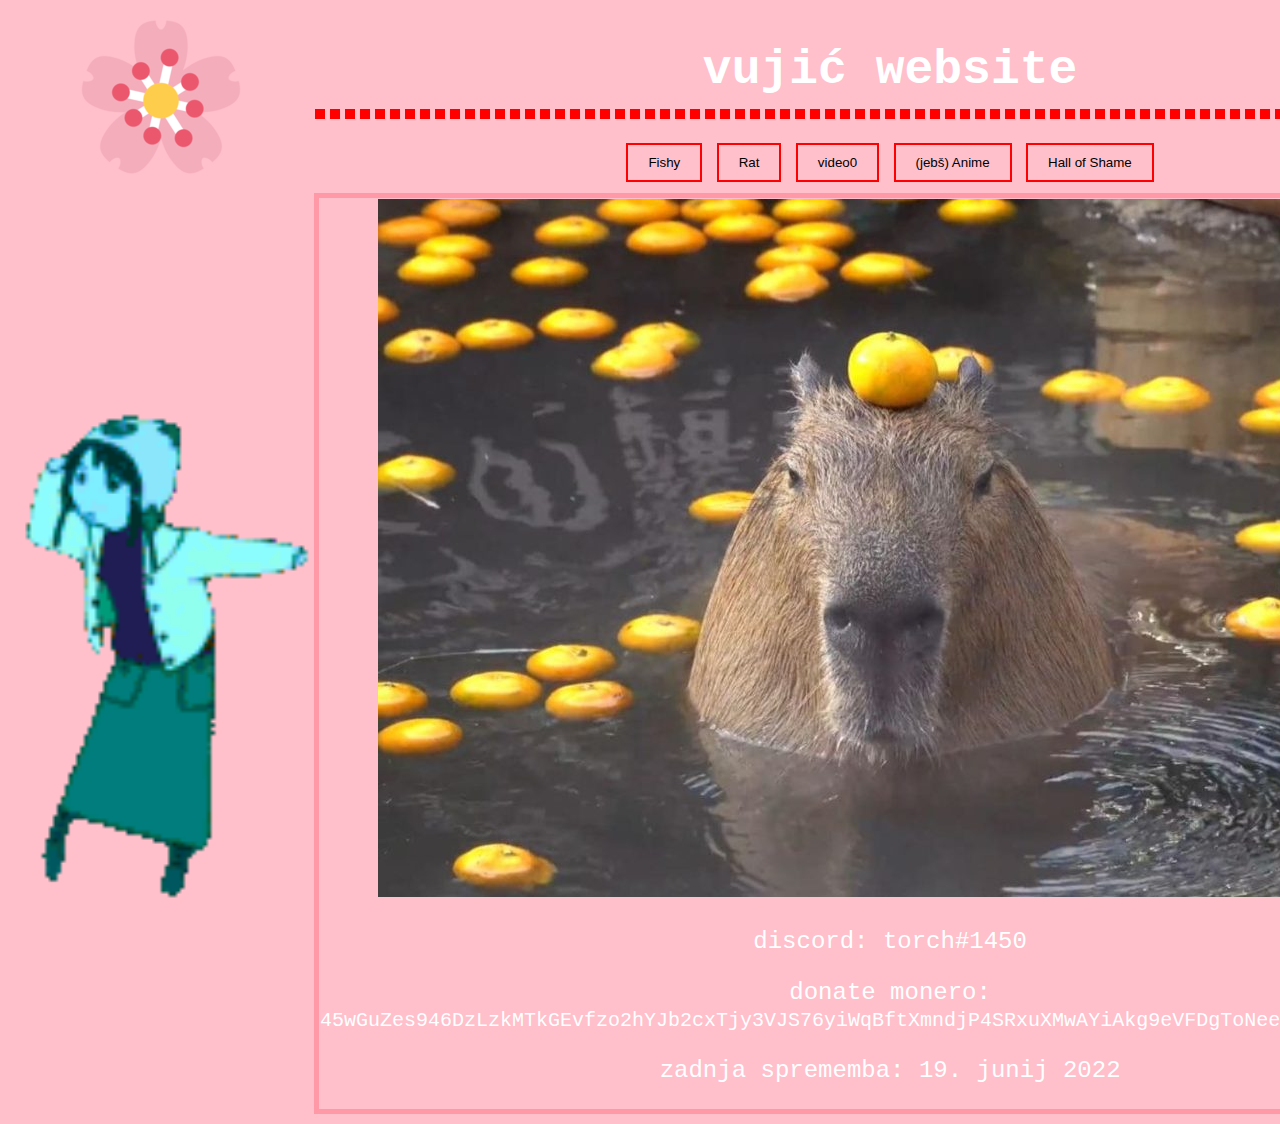
<file: index.html>
<!DOCTYPE html>
<html>
  <head>
    <meta charset="UTF-8">
    <meta name="viewport" content="width=device-width, initial-scale=1.0">
    <link rel="stylesheet" href="style.css">
    <link rel="icon" href="icon.png">
    <title>vujic stran? hype!</title>
  </head>
  <body>
      <table style="width:100%">
          <tr style="text-align:center">
          <td rowspan="2"><img src=icon.png></td>
          <td style="width:35%"><h1 style="margin-bottom: 0">vujić website</h1><hr style="border: 5px dashed red;"></td>
          <td rowspan="2"><img src=icon.png></td>
        </tr>
        <tr style="text-align:center">
          <td style="height:55px">
            <a href="/fishy.html"><button>Fishy</button></a>
	    <a href="/rat.html"><button>Rat</button></a>
	    <a href="/video0.html"><button>video0</button></a>
            <a href="/anime.html"><button>(jebš) Anime</button></a>
            <a href="/shame.html"><button>Hall of Shame</button></a>
          </td>
        </tr>
        <tr style="text-align:center">
          <td><img src=zate.gif id="lain" align=left width="300px"></td>
          <td style="border: 5px solid  #ff99a8;" width="45%">
          <img src=capybara-oranges.jpeg>
          <p>discord: torch#1450</p>
            <p>donate monero: <small>45wGuZes946DzLzkMTkGEvfzo2hYJb2cxTjy3VJS76yiWqBftXmndjP4SRxuXMwAYiAkg9eVFDgToNeea7HuCoU32Qpx67D</small></p>
          <p>zadnja sprememba: 19. junij 2022</p>
          </td>
          <td><img src=wojakdesna.png id="wojakdesna" align=right ></td>
        </tr>
      </table>
  </body>
</html>
</file>
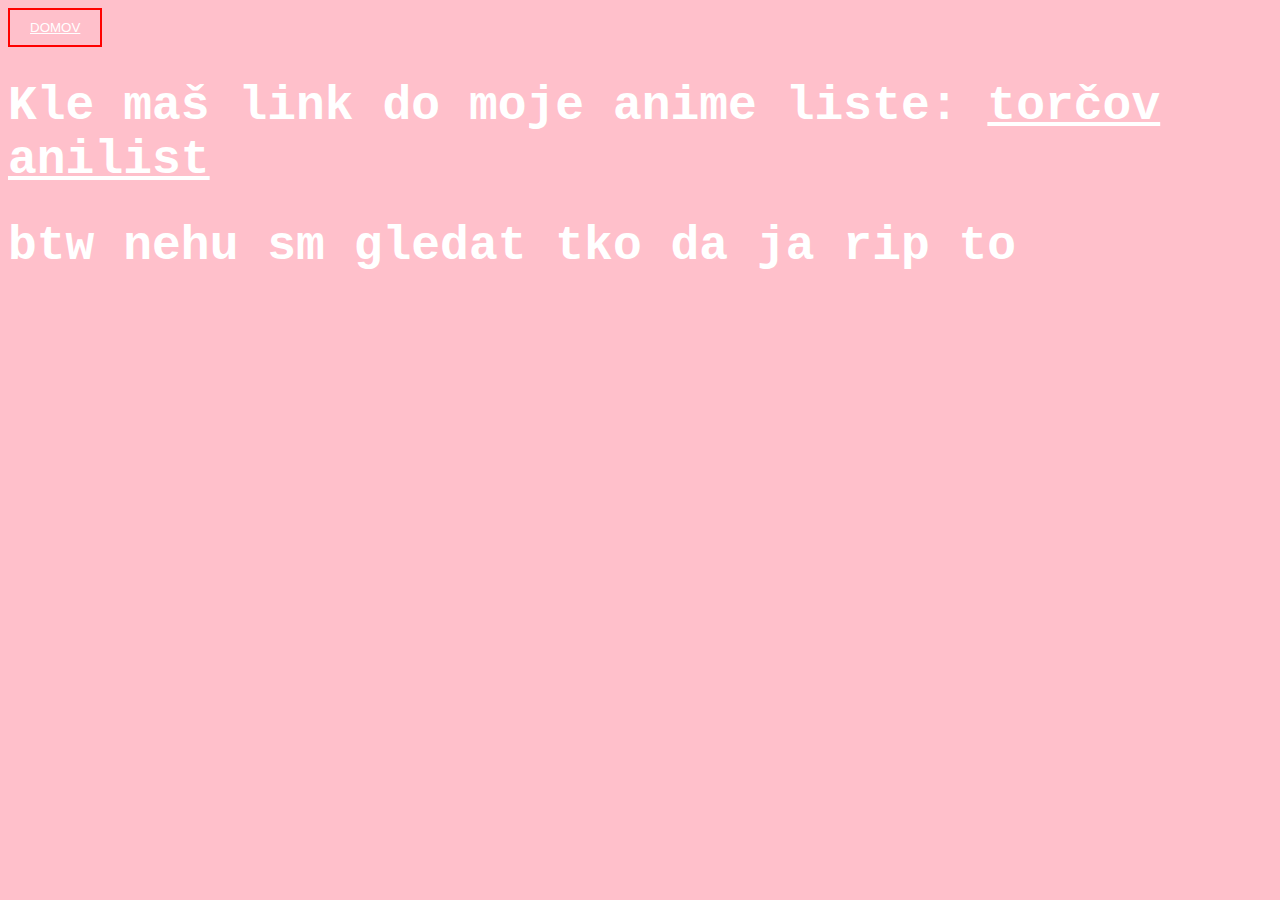
<file: anime.html>
<!DOCTYPE html>
<html>
  <head>
    <meta charset="UTF-8">
    <meta name="viewport" content="width=device-width, initial-scale=1.0">
    <title>The web site of vujic</title>
    <!-- The style.css file allows you to change the look of your web pages.
         If you include the next line in all your web pages, they will all share the same look.
         This makes it easier to make new pages for your site. -->
    <link href="/style.css" rel="stylesheet" type="text/css" media="all">
  </head>
  <body>
    <button><a href=https://vujic.neocities.org/>DOMOV</a></button>
    <h1>Kle maš link do moje anime liste: <a href=https://anilist.co/user/torch>torčov anilist</a></h1>
    <h1>btw nehu sm gledat tko da ja rip to</h1>
  </body>
</html>
</file>
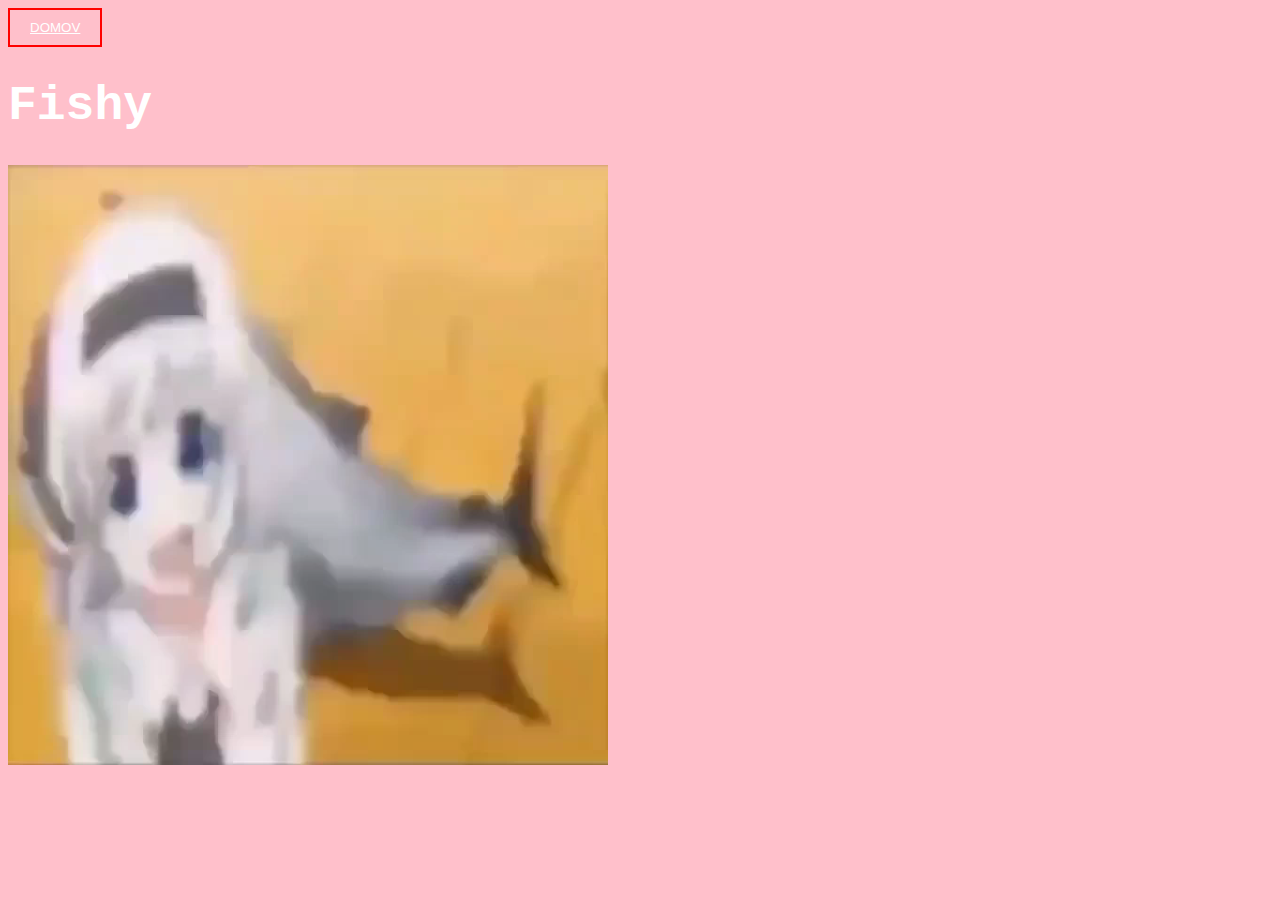
<file: fishy.html>
<!DOCTYPE html>
<html>
  <head>
    <meta charset="UTF-8">
    <meta name="viewport" content="width=device-width, initial-scale=1.0">
    <title>The web site of vujic</title>
    <link href="/style.css" rel="stylesheet" type="text/css" media="all">
  </head>
  <body>
  <button><a href=https://vujic.xyz/>DOMOV</a></button>
  <h1>Fishy</h1>
  <video width="600" autoplay>
		<source src="Fishy.webm" type="video/webm">
	</video>
  </body>
</html>
</file>
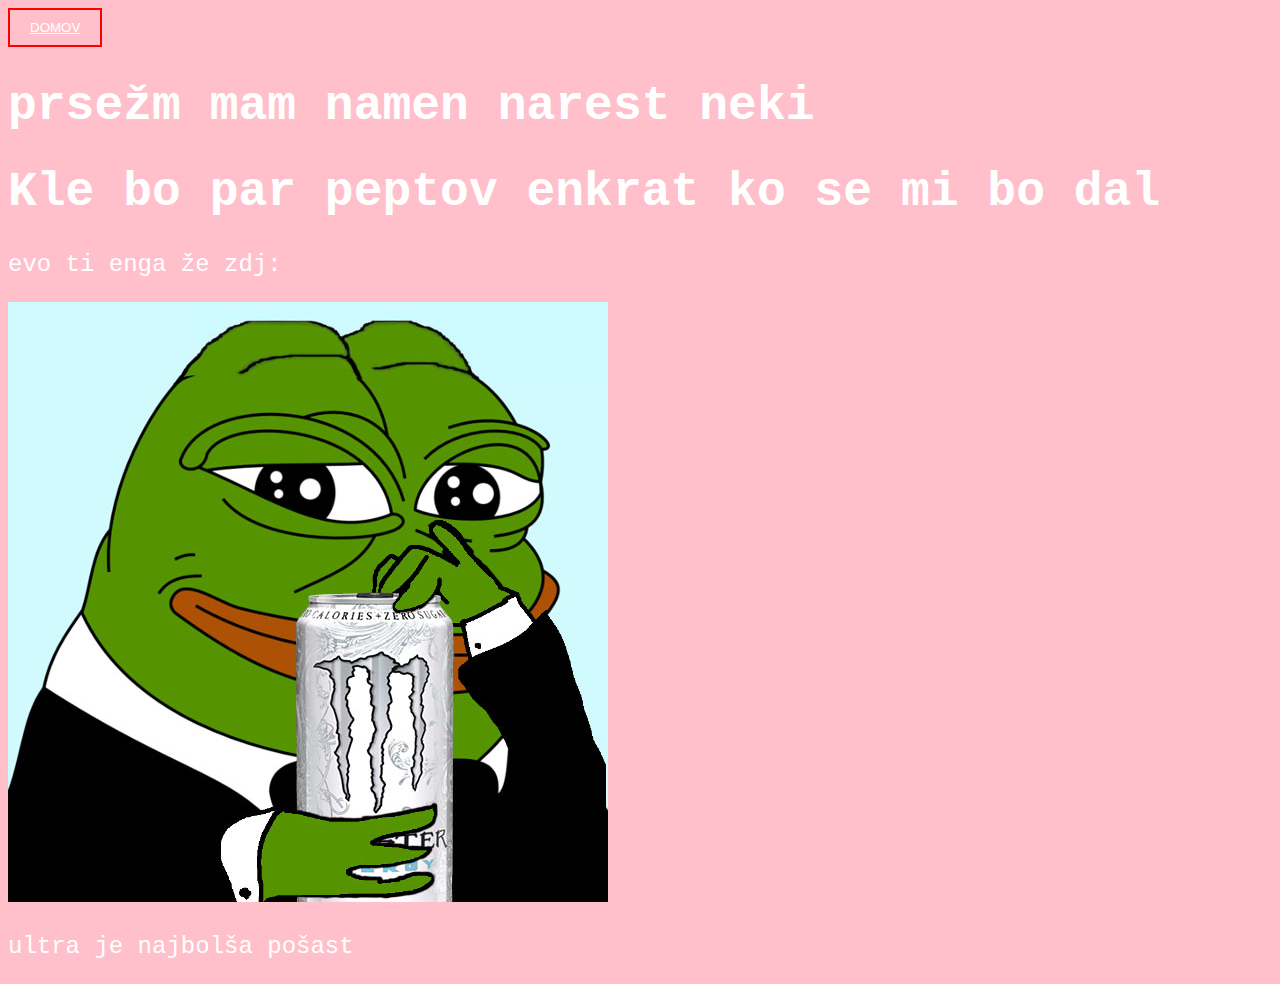
<file: pepe.html>
<!DOCTYPE html>
<html>
  <head>
    <meta charset="UTF-8">
    <meta name="viewport" content="width=device-width, initial-scale=1.0">
    <title>The web site of vujic</title>
    <!-- The style.css file allows you to change the look of your web pages.
         If you include the next line in all your web pages, they will all share the same look.
         This makes it easier to make new pages for your site. -->
    <link href="/style.css" rel="stylesheet" type="text/css" media="all">
  </head>
  <body>
    <button><a href=https://vujic.neocities.org/>DOMOV</a></button>
    <h1>prsežm mam namen narest neki</h1>
    <h1>Kle bo par peptov enkrat ko se mi bo dal</h1>
    <p>evo ti enga že zdj:</p>
    <img src=pepe_ultra.jpg>
    <p>ultra je najbolša pošast</p>
  </body>
</html>
</file>
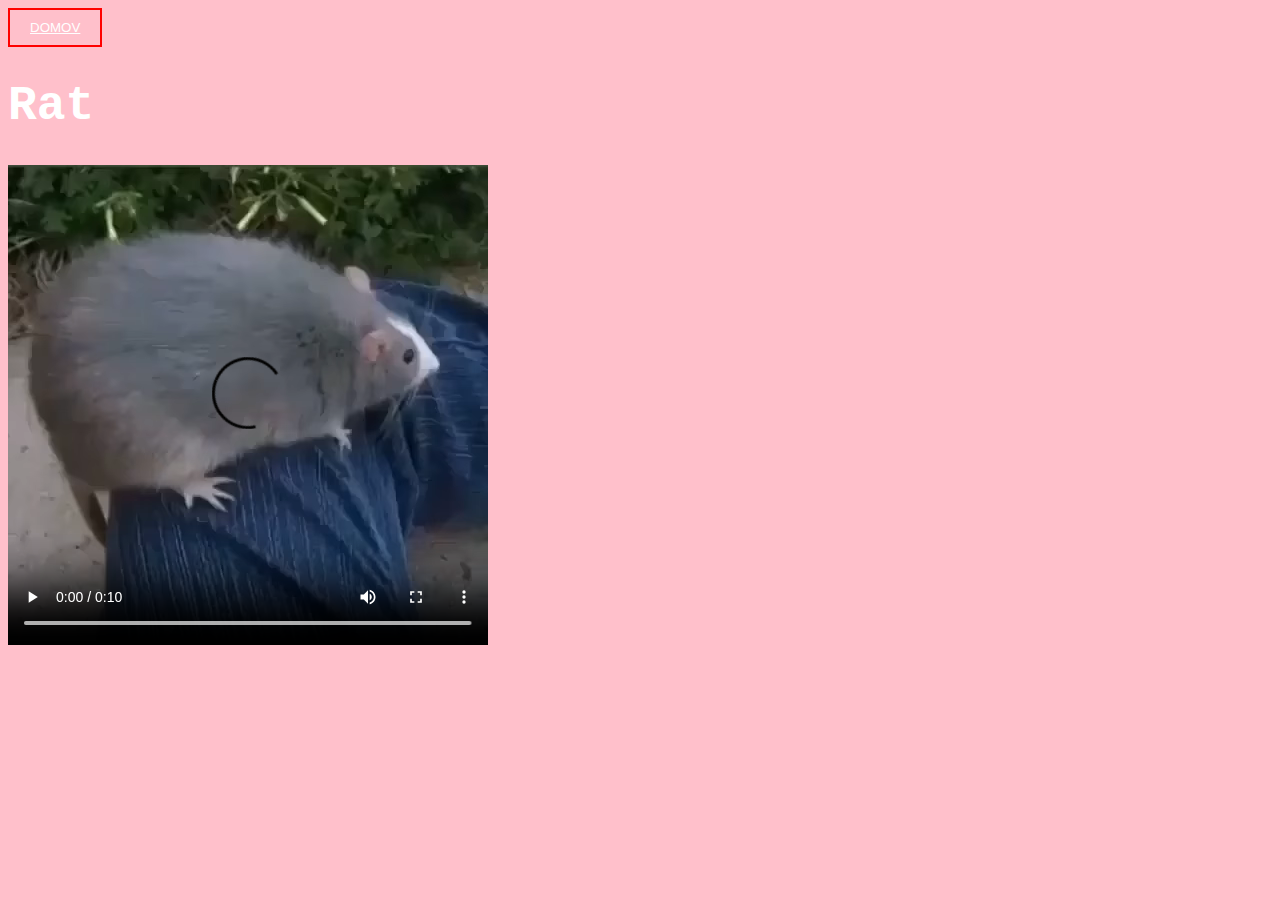
<file: rat.html>
<!DOCTYPE html>
<html>
  <head>
    <meta charset="UTF-8">
    <meta name="viewport" content="width=device-width, initial-scale=1.0">
    <title>The web site of vujic</title>
    <link rel="stylesheet" href="style.css">
  </head>
  <body>
  <button><a href=https://vujic.xyz/>DOMOV</a></button>
  <h1>Rat</h1>
  <video controls autoplay>
		<source src="rat.webm" type="video/webm">
	</video>
  </body>
</html>
</file>
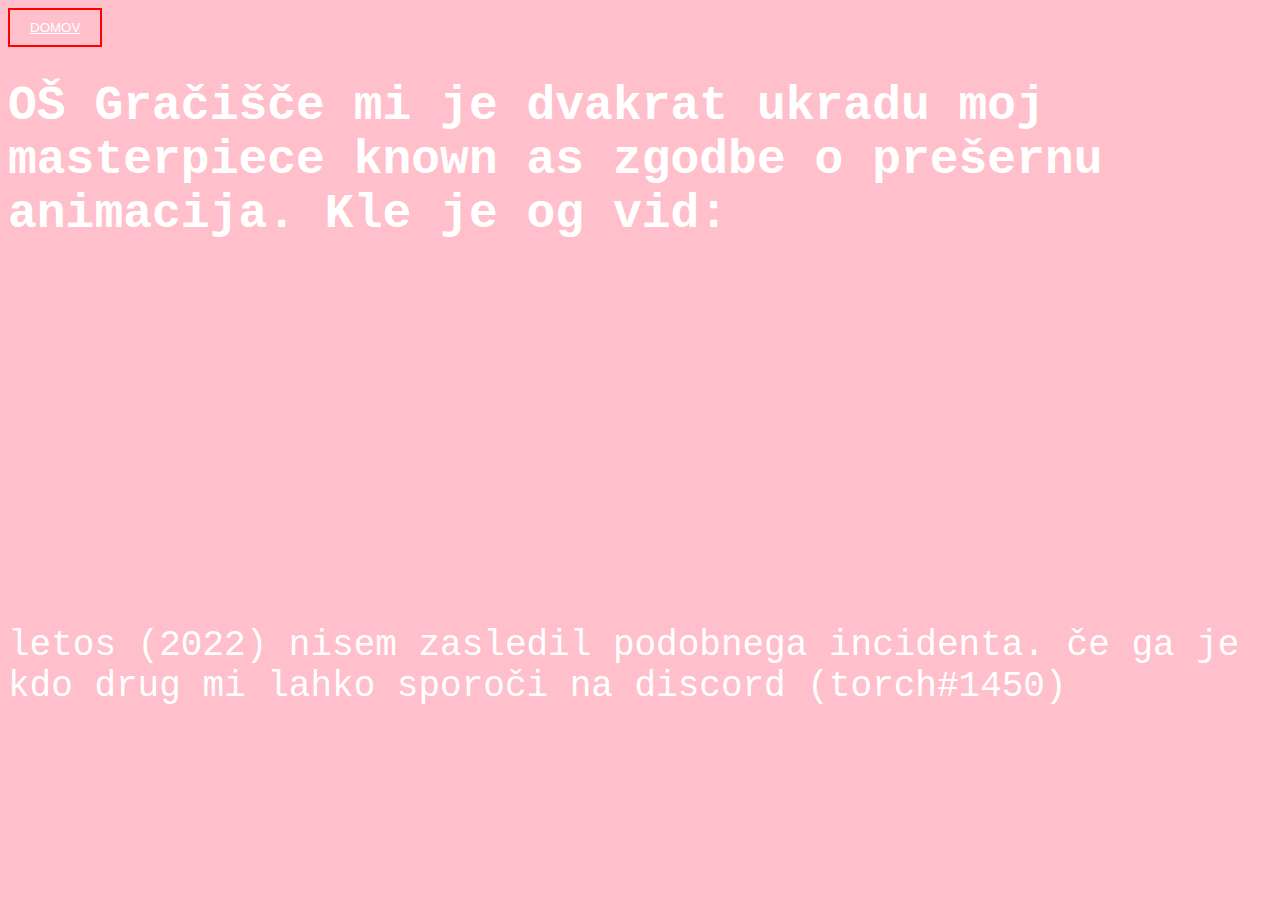
<file: shame.html>
<!DOCTYPE html>
<html>
  <head>
    <meta charset="UTF-8">
    <meta name="viewport" content="width=device-width, initial-scale=1.0">
    <title>The web site of vujic</title>
    <!-- The style.css file allows you to change the look of your web pages.
         If you include the next line in all your web pages, they will all share the same look.
         This makes it easier to make new pages for your site. -->
    <link href="/style.css" rel="stylesheet" type="text/css" media="all">
  </head>
  <body>
  <button><a href=https://vujic.neocities.org/>DOMOV</a></button>
    <h1>OŠ Gračišče mi je dvakrat ukradu moj masterpiece known as zgodbe o prešernu animacija. Kle je og vid:</h1>
    <p><iframe width="560" height="315" src="https://www.youtube.com/embed/5RzmMgrm_TY" title="YouTube video player" frameborder="0" allow="accelerometer; autoplay; clipboard-write; encrypted-media; gyroscope; picture-in-picture" allowfullscreen></iframe><p>
    <h2>letos (2022) nisem zasledil podobnega incidenta. če ga je kdo drug mi lahko sporoči na discord (torch#1450)</h2>
  </body>
</html>
</file>
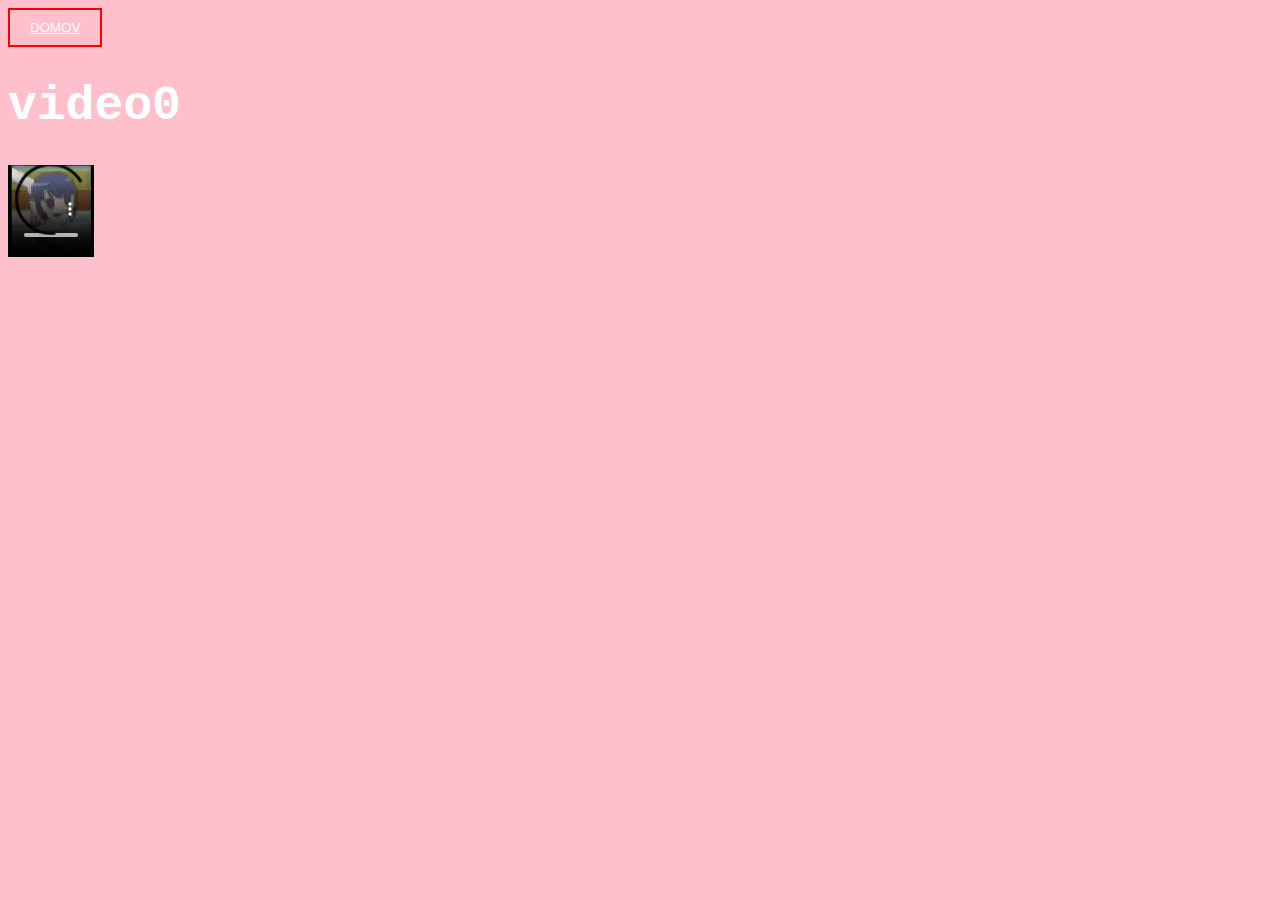
<file: video0.html>
<!DOCTYPE html>
<html>
  <head>
    <meta charset="UTF-8">
    <meta name="viewport" content="width=device-width, initial-scale=1.0">
    <title>The web site of vujic</title>
    <link rel="stylesheet" href="style.css">
  </head>
  <body>
  <button><a href=https://vujic.xyz/>DOMOV</a></button>
  <h1>video0</h1>
  <video controls autoplay>
		<source src="video0.mp4" type="video/webm">
	</video>
  </body>
</html>
</file>
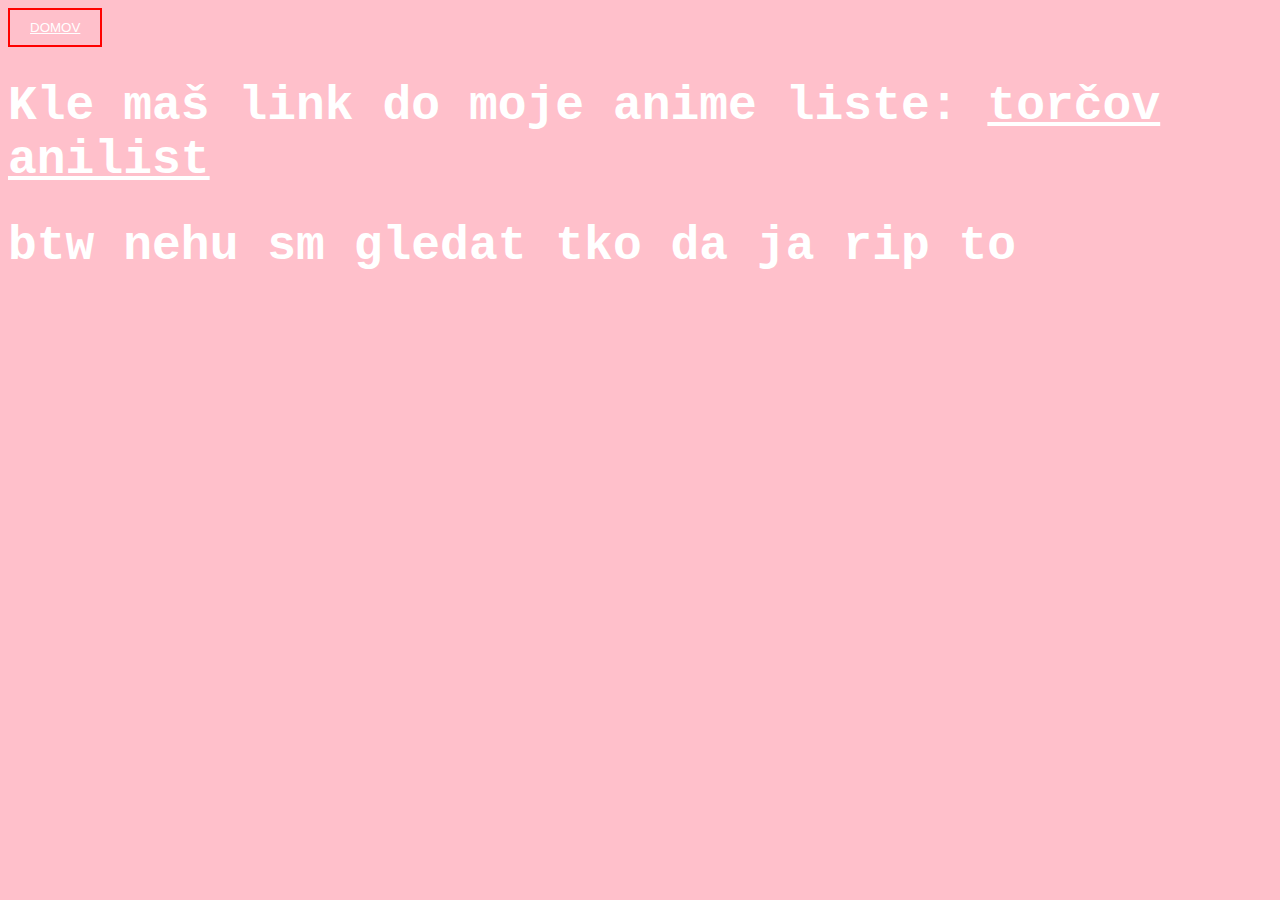
<file: website/anime.html>
<!DOCTYPE html>
<html>
  <head>
    <meta charset="UTF-8">
    <meta name="viewport" content="width=device-width, initial-scale=1.0">
    <title>The web site of vujic</title>
    <!-- The style.css file allows you to change the look of your web pages.
         If you include the next line in all your web pages, they will all share the same look.
         This makes it easier to make new pages for your site. -->
    <link href="/style.css" rel="stylesheet" type="text/css" media="all">
  </head>
  <body>
    <button><a href=https://vujic.xyz/>DOMOV</a></button>
    <h1>Kle maš link do moje anime liste: <a href=https://anilist.co/user/torch>torčov anilist</a></h1>
    <h1>btw nehu sm gledat tko da ja rip to</h1>
  </body>
</html>
</file>
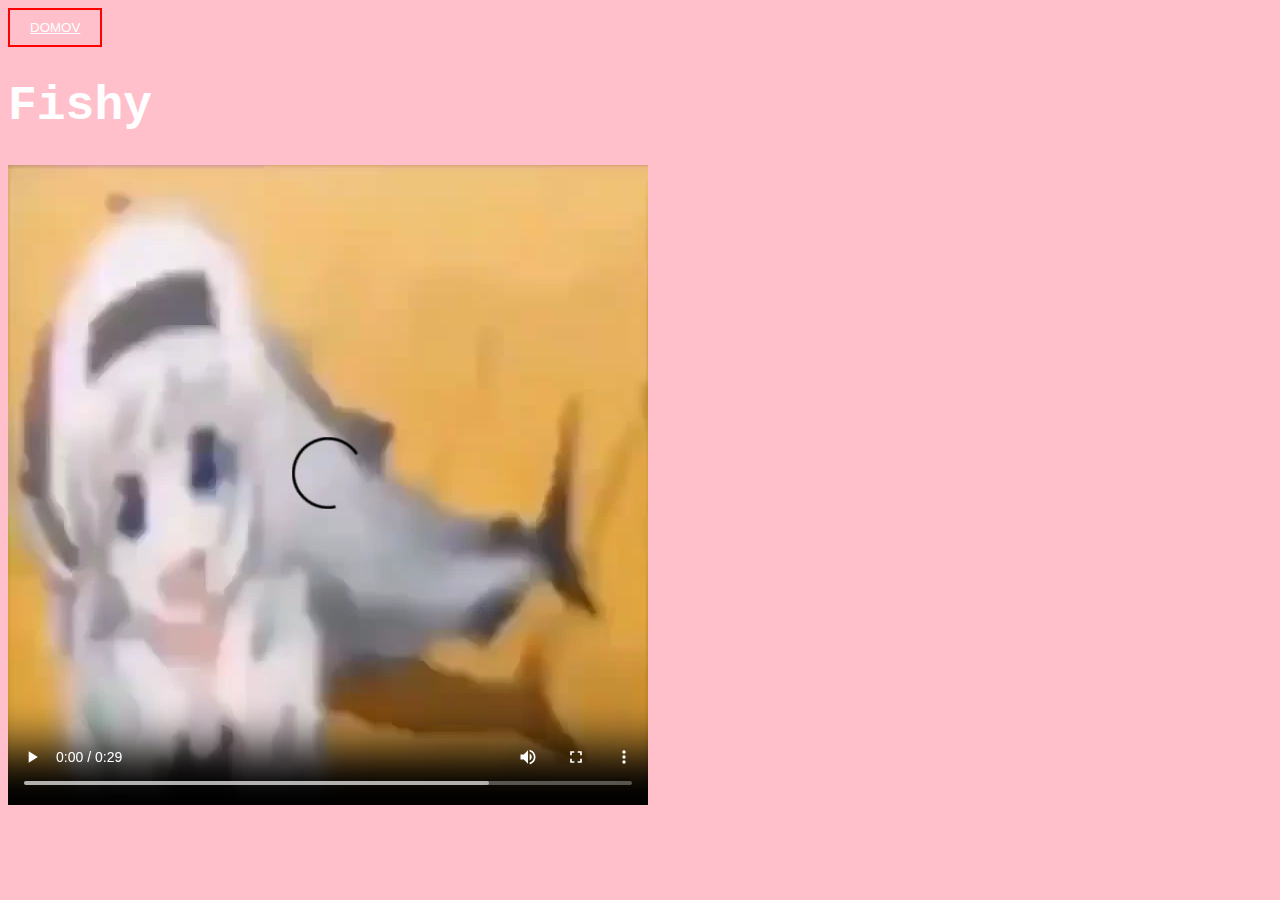
<file: website/fishy.html>
<!DOCTYPE html>
<html>
  <head>
    <meta charset="UTF-8">
    <meta name="viewport" content="width=device-width, initial-scale=1.0">
    <title>The web site of vujic</title>
    <link rel="stylesheet" href="style.css">
  </head>
  <body>
  <button><a href=https://vujic.xyz/>DOMOV</a></button>
  <h1>Fishy</h1>
  <video controls autoplay>
		<source src="Fishy.webm" type="video/webm">
	</video>
  </body>
</html>
</file>
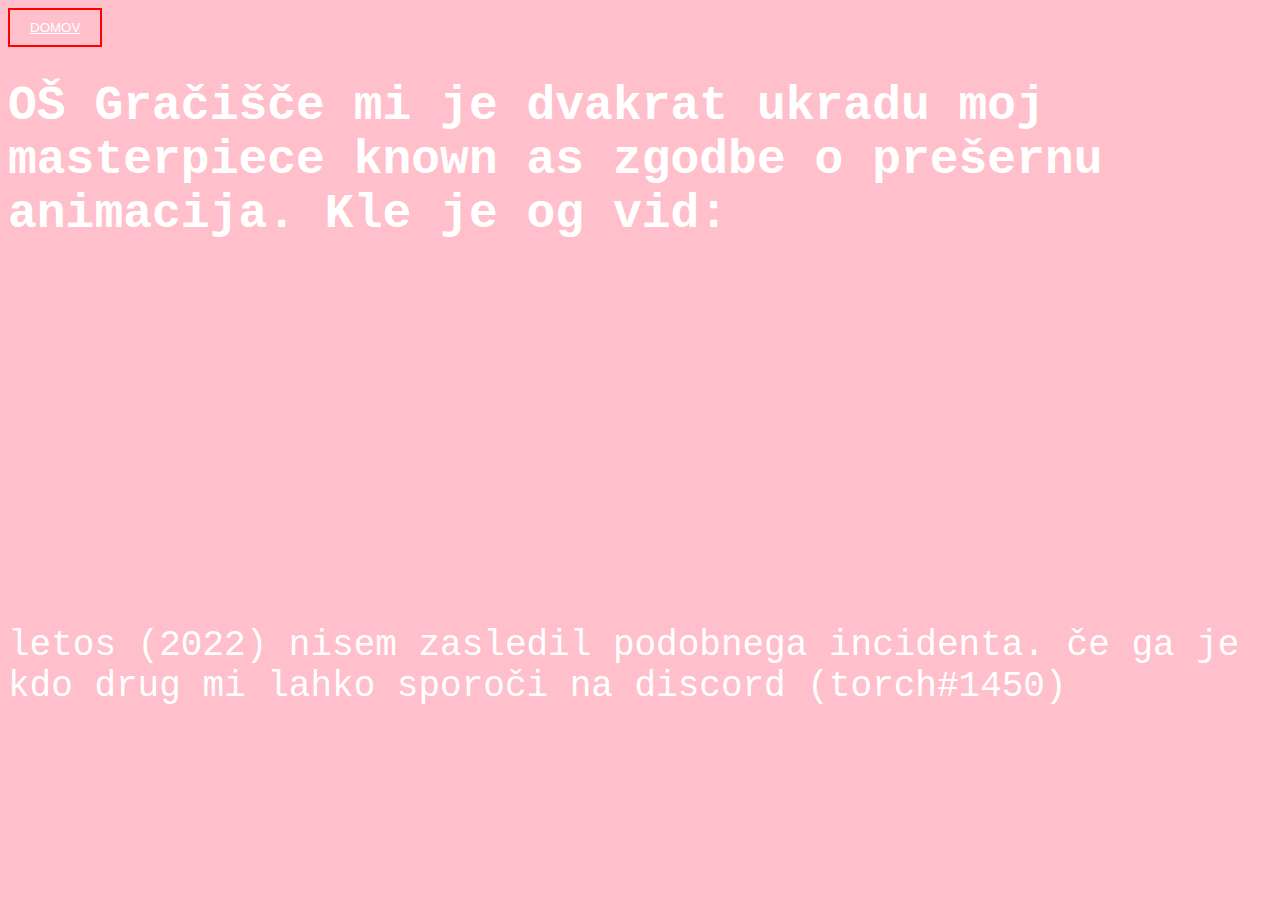
<file: website/shame.html>
<!DOCTYPE html>
<html>
  <head>
    <meta charset="UTF-8">
    <meta name="viewport" content="width=device-width, initial-scale=1.0">
    <title>The web site of vujic</title>
    <!-- The style.css file allows you to change the look of your web pages.
         If you include the next line in all your web pages, they will all share the same look.
         This makes it easier to make new pages for your site. -->
    <link href="/style.css" rel="stylesheet" type="text/css" media="all">
  </head>
  <body>
  <button><a href=https://vujic.xyz/>DOMOV</a></button>
    <h1>OŠ Gračišče mi je dvakrat ukradu moj masterpiece known as zgodbe o prešernu animacija. Kle je og vid:</h1>
    <p><iframe width="560" height="315" src="https://www.youtube.com/embed/5RzmMgrm_TY" title="YouTube video player" frameborder="0" allow="accelerometer; autoplay; clipboard-write; encrypted-media; gyroscope; picture-in-picture" allowfullscreen></iframe><p>
    <h2>letos (2022) nisem zasledil podobnega incidenta. če ga je kdo drug mi lahko sporoči na discord (torch#1450)</h2>
  </body>
</html>
</file>
<file: style.css>
body  {
  background-color: pink;
  font-family: Courier;
  font-size: 150%;
  color: white;
}

h1  {
  color: white;
  font-weight: bold;
}

h2  {
  color: white;
  font-weight: normal;
}

a:link {
  color: white;
}

a:visited {
  color: white;
}

a:hover {
  color: hotpink;
}

a:active {
  color: red;
}

button {
  background-color: pink;  
  border: 2px solid red;
  padding: 10px 20px;
  transition-duration: 0.4s;
}

button:hover {
  background-color: lightcoral;
  border: 2px solid red;
  box-shadow: 0 12px 16px 0 rgba(0,0,0,0.24), 0 17px 50px 0 rgba(0,0,0,0.19);
  cursor: pointer;
  transform: scale(1.2);
}
</file>
<file: website/style.css>
body  {
  background-color: pink;
  font-family: Courier;
  font-size: 150%;
  color: white;
}

h1  {
  color: white;
  font-weight: bold;
}

h2  {
  color: white;
  font-weight: normal;
}

a:link {
  color: white;
}

a:visited {
  color: white;
}

a:hover {
  color: hotpink;
}

a:active {
  color: red;
}

button {
  background-color: pink;  
  border: 2px solid red;
  padding: 10px 20px;
  transition-duration: 0.4s;
}

button:hover {
  background-color: lightcoral;
  border: 2px solid red;
  box-shadow: 0 12px 16px 0 rgba(0,0,0,0.24), 0 17px 50px 0 rgba(0,0,0,0.19);
  cursor: pointer;
  transform: scale(1.2);
}
</file>
